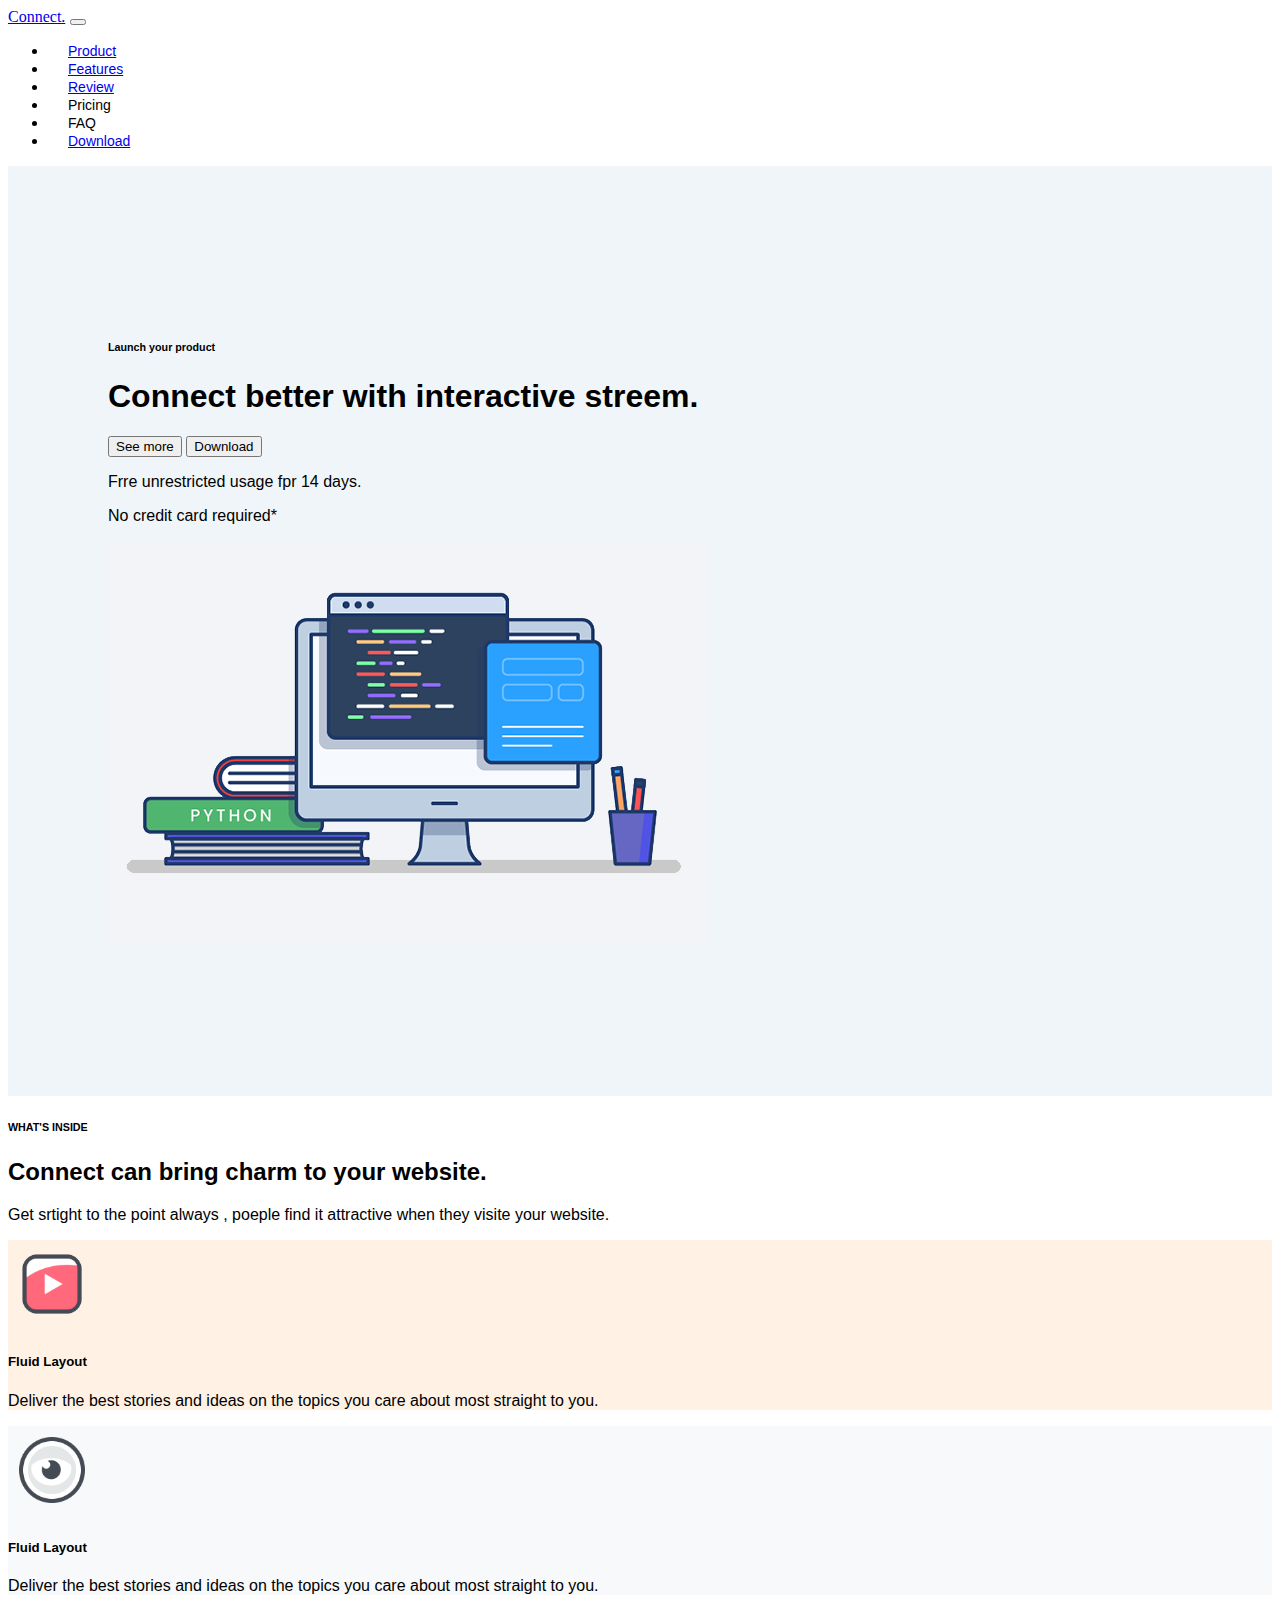
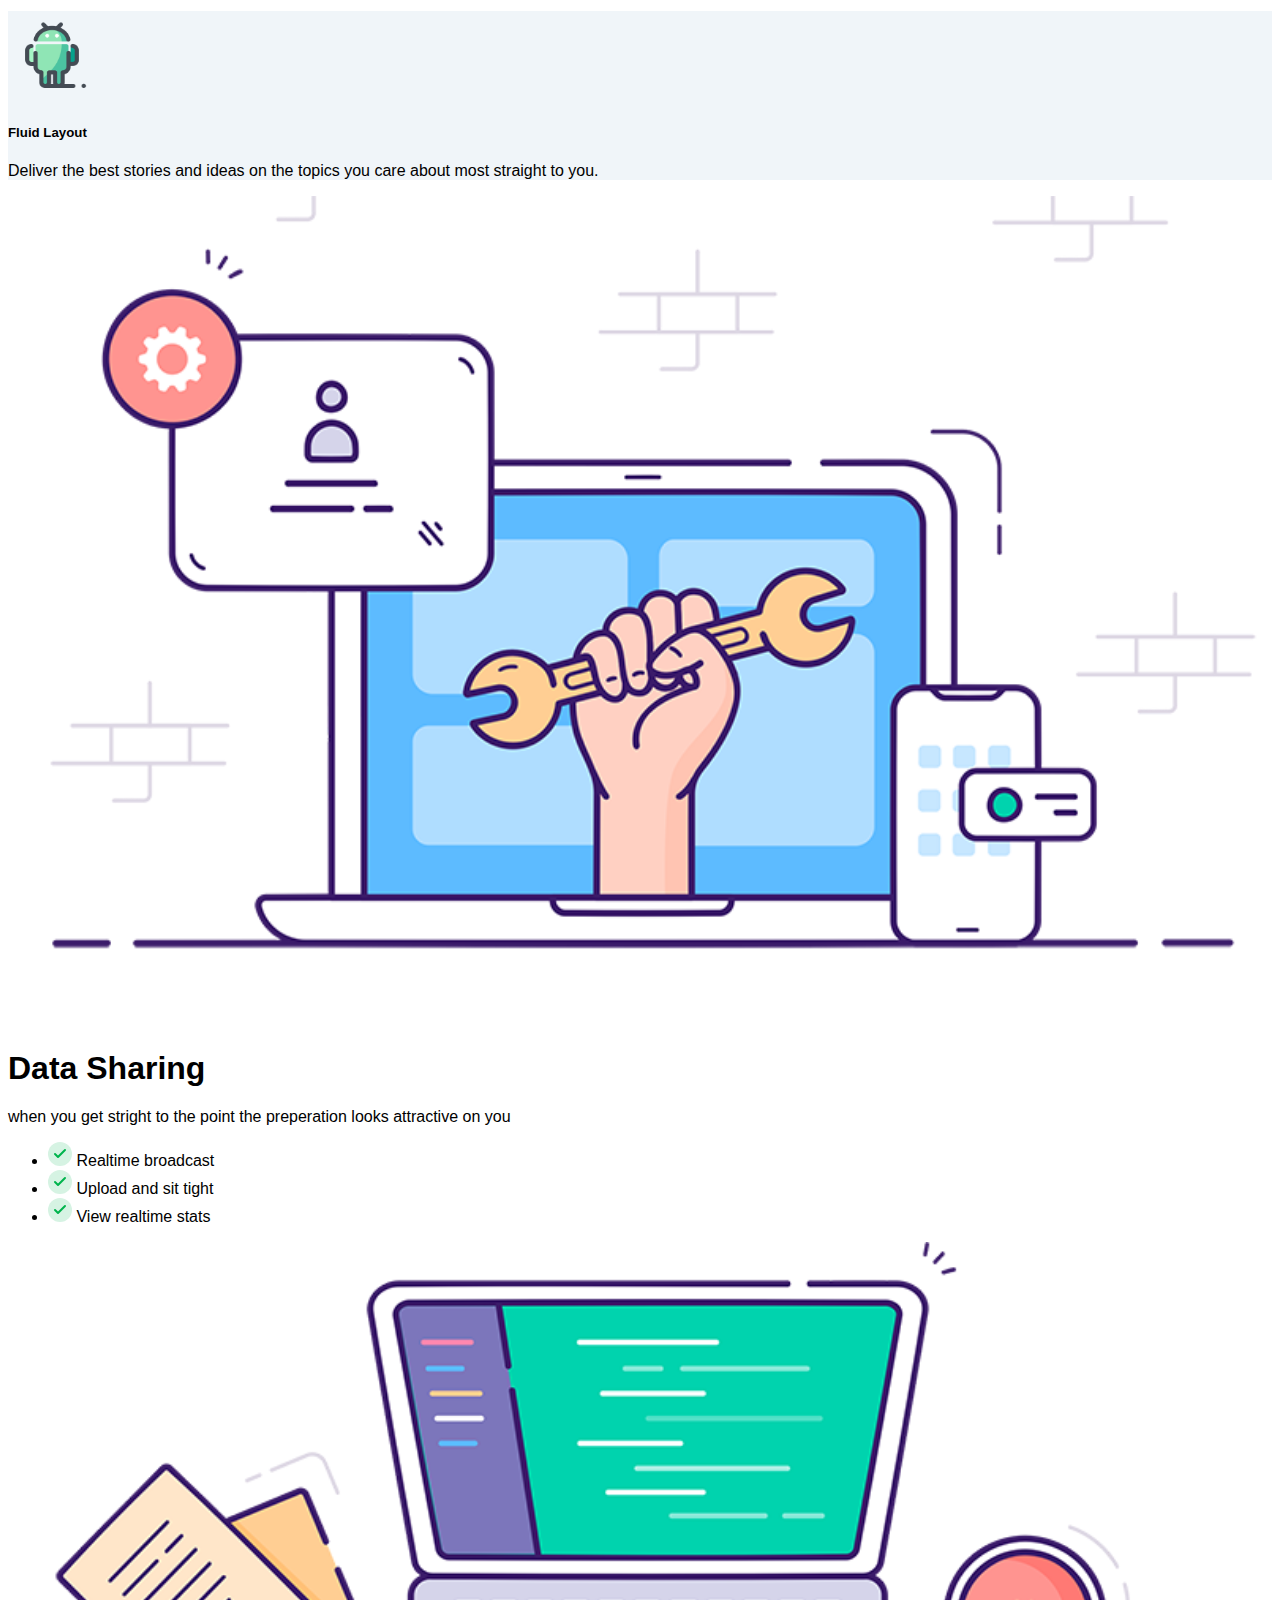
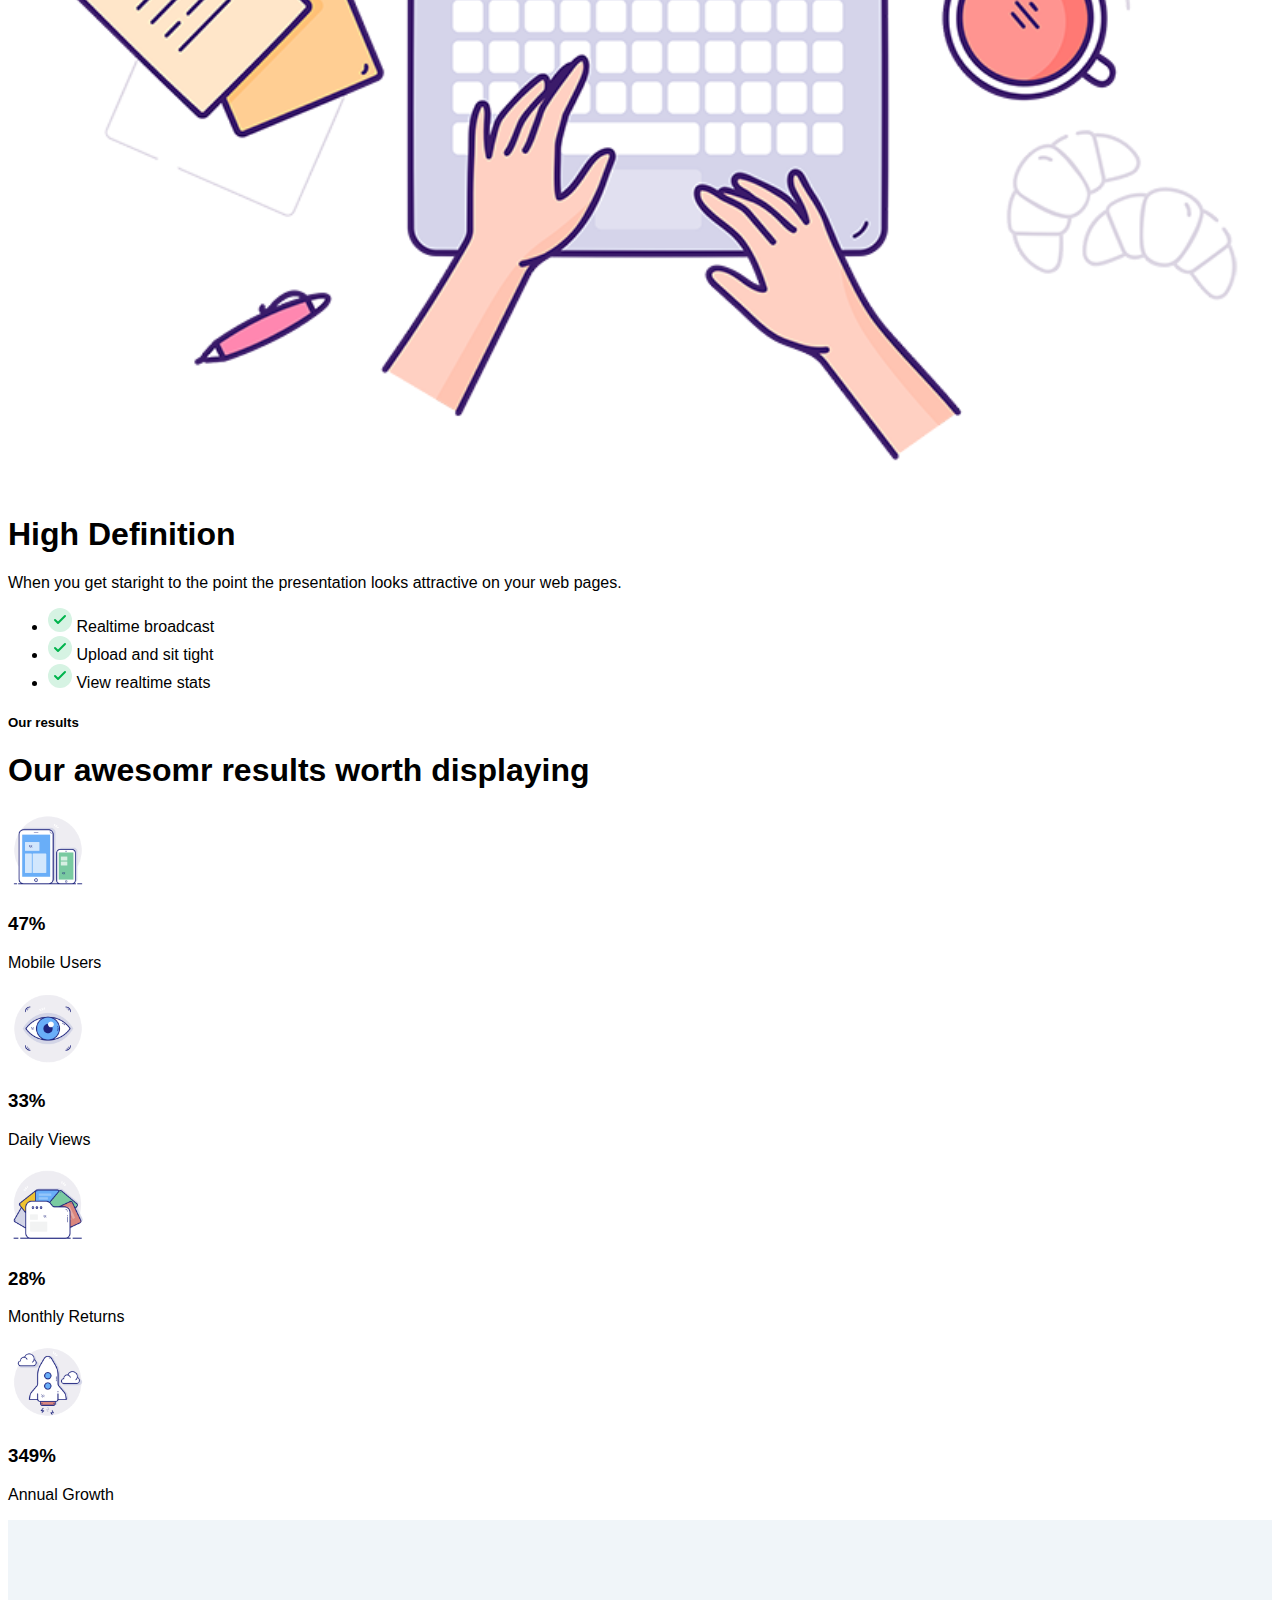
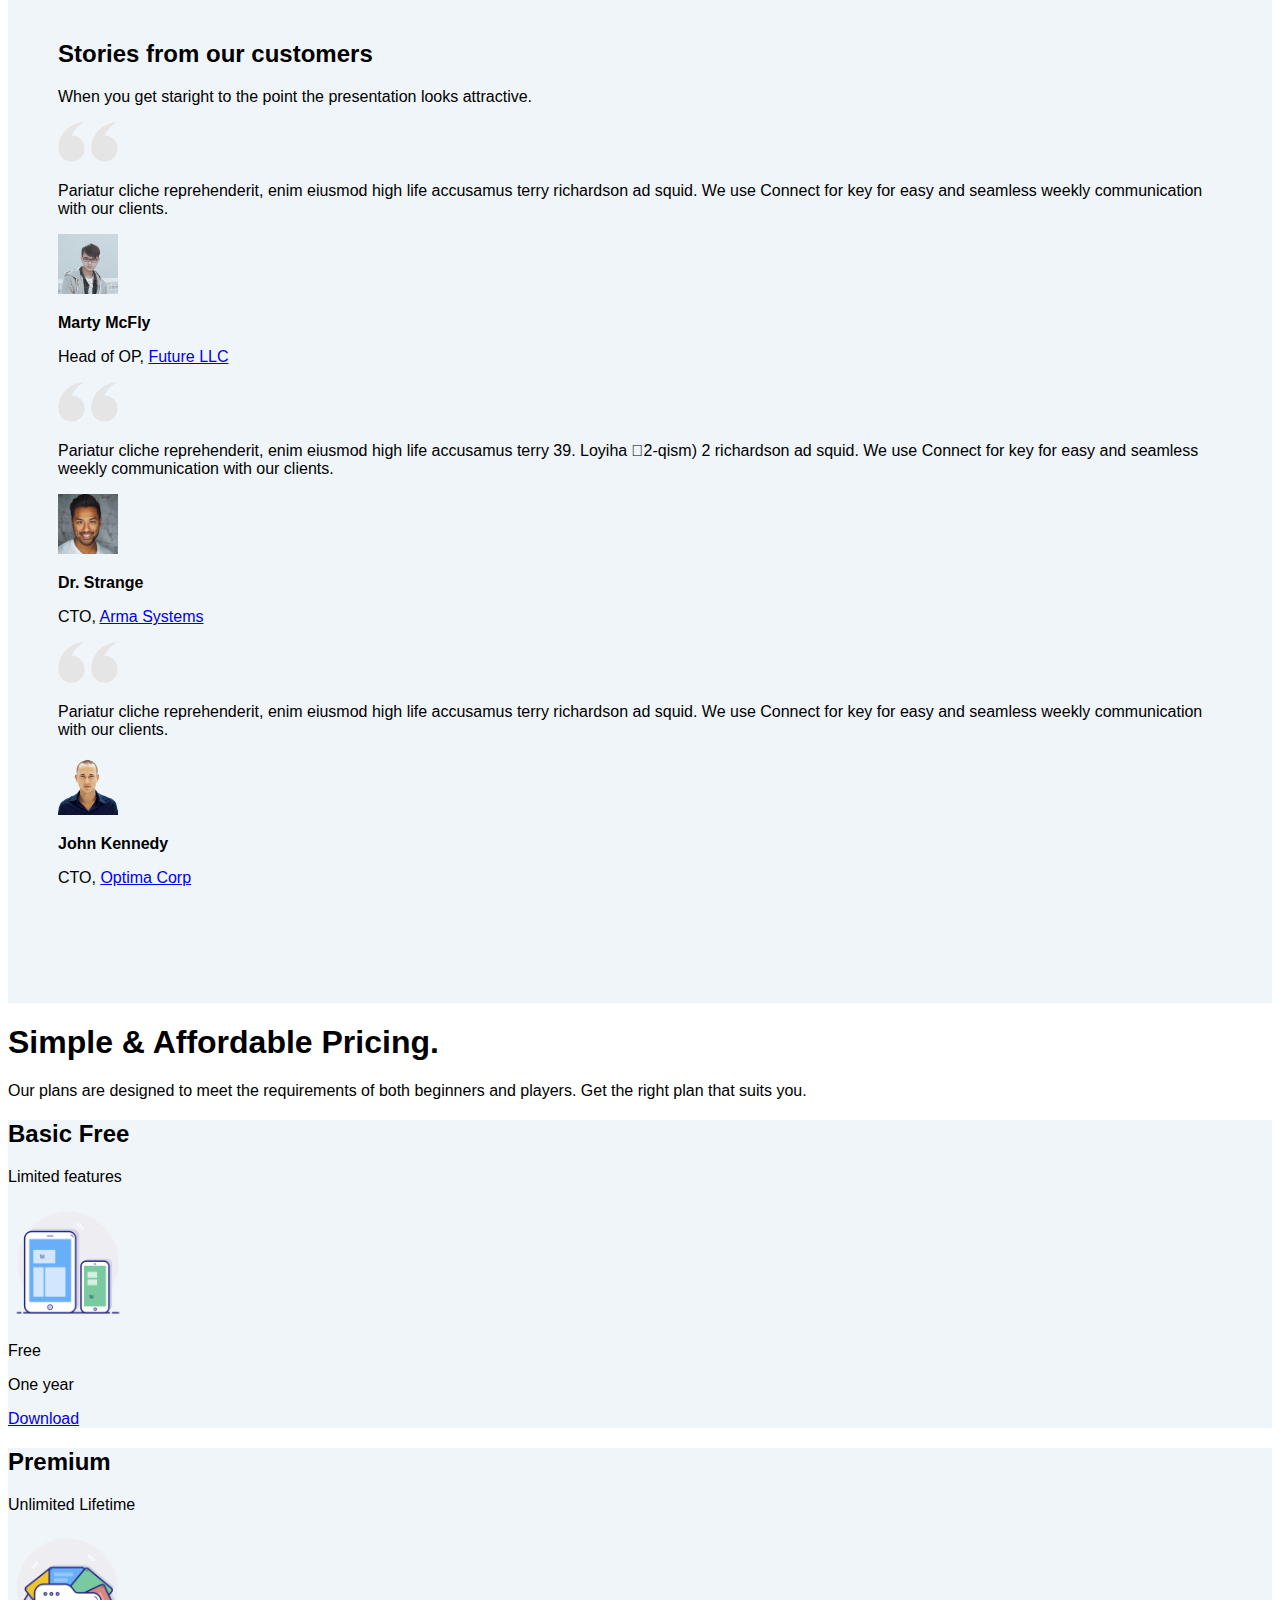
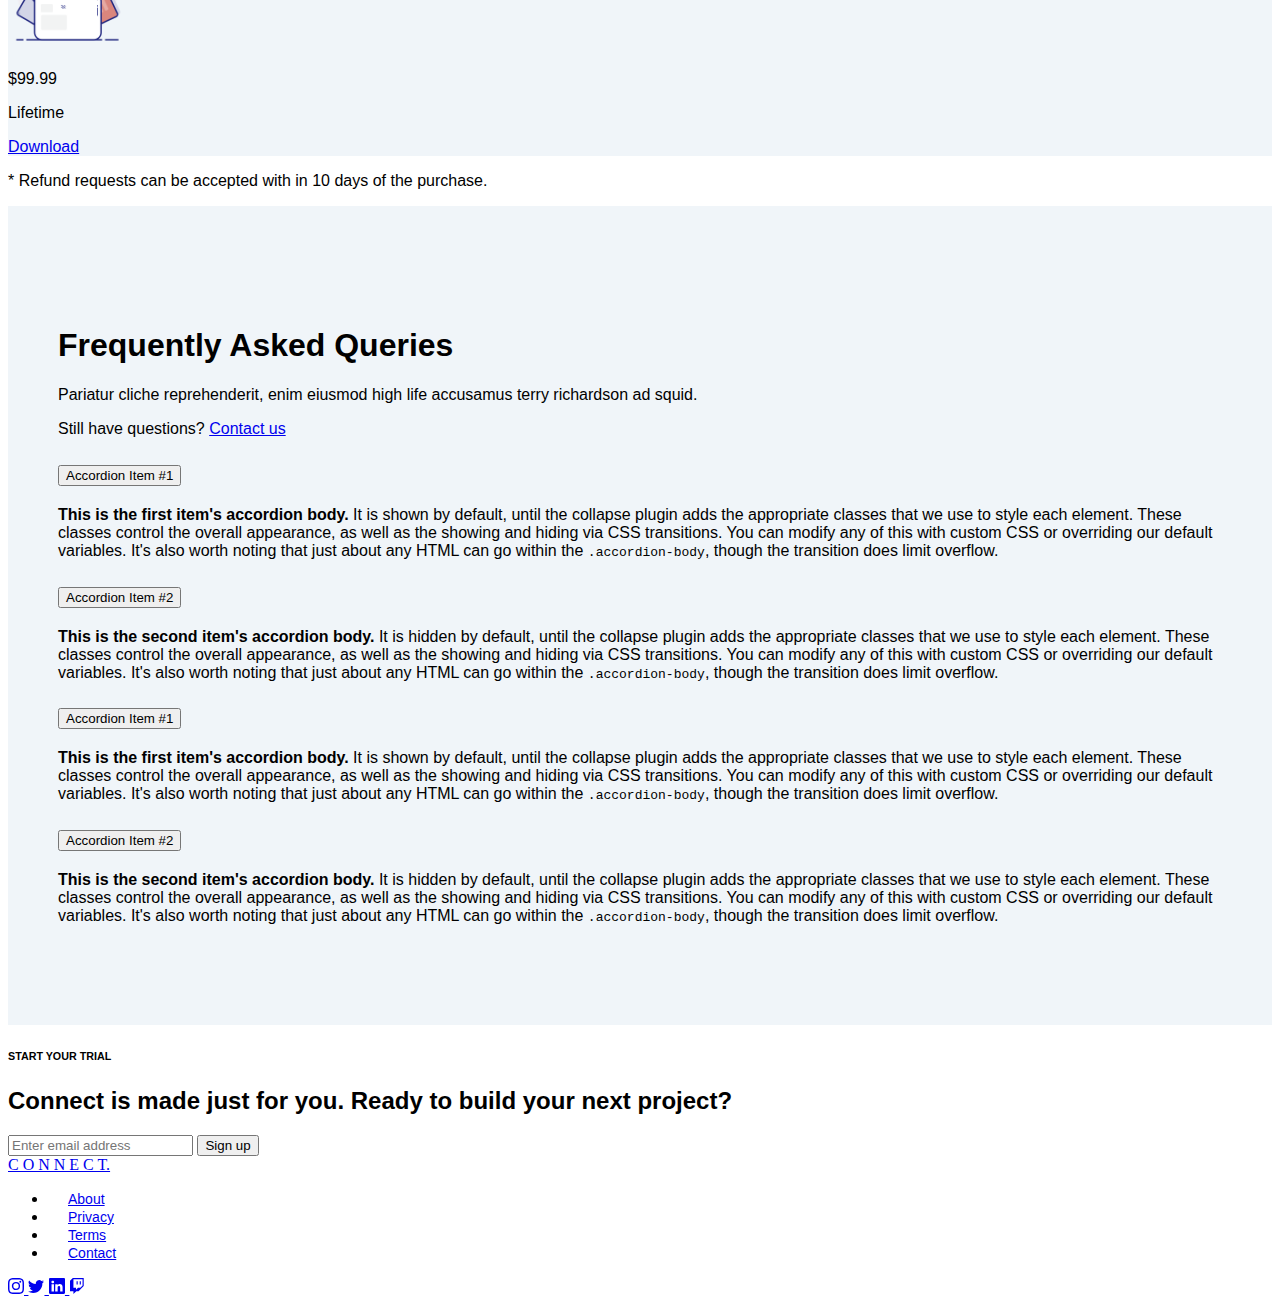
<file: index.html>
<!DOCTYPE html>
<html lang="en">

<head>
    <meta charset="UTF-8">
    <meta http-equiv="X-UA-Compatible" content="IE=edge">
    <meta name="viewport" content="width=device-width, initial-scale=1.0">
  
    <link href="https://cdn.jsdelivr.net/npm/bootstrap@5.1.2/dist/css/bootstrap.min.css" rel="stylesheet" integrity="sha384-uWxY/CJNBR+1zjPWmfnSnVxwRheevXITnMqoEIeG1LJrdI0GlVs/9cVSyPYXdcSF" crossorigin="anonymous">
    <link rel="preconnect" href="https://fonts.googleapis.com">
    <link rel="preconnect" href="https://fonts.gstatic.com" crossorigin>
    <link href="https://fonts.googleapis.com/css2?family=Montserrat:ital,wght@0,100;0,200;0,300;0,400;0,500;0,600;0,700;0,800;0,900;1,100;1,200;1,300;1,400;1,500;1,600;1,700;1,800;1,900&display=swap" rel="stylesheet">
    <link rel="stylesheet" href="./index.css">
    <title></title>
</head>

<body>
  
    <nav class="navbar navbar-expand-md navbar-light bg-white fixed-top">
        <div class="container px-5 py-2">
            <a class="navbar-brand" href="#">Connect.</a>
            <button class="navbar-toggler" type="button" data-bs-toggle="collapse"
                data-bs-target="#navbarSupportedContent" aria-controls="navbarSupportedContent" aria-expanded="false"
                aria-label="Toggle navigation">
                <span class="navbar-toggler-icon"></span>
            </button>
            <div class="collapse navbar-collapse flex-grow-0" id="navbarSupportedContent">
                <ul class="navbar-nav me-auto mb-2 mb-lg-0">
                    <li class="nav-item">
                        <a class="nav-link active" aria-current="page" href="#">Product</a>
                    </li>
                    <li class="nav-item">
                        <a class="nav-link" href="#">Features</a>
                    </li>
                    <li class="nav-item">
                        <a class="nav-link" href="#">Review</a>
                    </li>
                    <li class="nav-item">
                        <a class="nav-link  ">Pricing</a>
                    </li>
                    <li class="nav-item">
                        <a class="nav-link  ">FAQ</a>
                    </li>
                    <li class="nav-item">
                        <a class="nav-link btn btn-outline-secondary" href="#">Download</a>
                    </li>
                </ul>

            </div>
        </div>
    </nav>
   
    <section class="home">
        <div class="container">
            <div class="row flex-column-reverse flex-md-row text-center text-md-start">
                <div class="col-12 col-md-6">
                    <h6 class="text-secondary mb-3 ">Launch your product</h6>
                    <h1>Connect better with interactive streem.</h1>
                    <button type="button" class="btn btn-outline-primary">See more</button>
                    <button type="button" class="btn btn-info">Download</button>
                    <p class="text-secondary mb-0 mt-2">Frre unrestricted usage fpr 14 days.</p>
                    <p class="text-secondary">No credit card required*</p>
                </div>
                <div class="col-12 col-md-6">
                    <img src="./head (1).png" alt="Main image" class="img-fluid">
                </div>

            </div>
        </div>

    </section>
 
    <section class="my-5">
        <div class="container">
            <div class="row">
                <div class="col-12 col-md-5">
                    <h6>WHAT'S INSIDE</h6>
                    <h2>
                        Connect can bring charm to your website.
                    </h2>
                    <p>
                        Get srtight to the point always , poeple find it attractive when they visite your website.
                    </p>
                </div>
            </div>
            <div class="row">
                <div class="col-12 offset-1 col-md-4 offset-md-0 mb-3 mb-md-0">
                    <div class="card border-0 p-5 about-card-1">
                        <img src="./cat1.png" class="card-img-top" alt="..." style="width: 88px;">
                        <div class="card-body">
                            <h5 class="card-title">Fluid Layout</h5>
                            <p class="card-text text-secondary">Deliver the best stories and ideas on the topics you
                                care about most straight to you.</p>
                        </div>
                    </div>
                </div>
                <div class="col-12 offset-1 col-md-4 offset-md-0 mb-3 mb-md-0">
                    <div class="card border-0 p-5 about-card-2">
                        <img src="./cat2.png" class="card-img-top" alt="..." style="width: 88px;">
                        <div class="card-body">
                            <h5 class="card-title">Fluid Layout</h5>
                            <p class="card-text text-secondary">Deliver the best stories and ideas on the topics you
                                care about most straight to you.</p>
                        </div>
                    </div>
                </div>
                <div class="col-12 offset-1 col-md-4 offset-md-0 mb-3 mb-md-0">
                    <div class="card border-0 p-5 about-card-3">
                        <img src="./cat3.png" class="card-img-top" alt="..." style="width: 88px;">
                        <div class="card-body">
                            <h5 class="card-title">Fluid Layout</h5>
                            <p class="card-text text-secondary">Deliver the best stories and ideas on the topics you
                                care about most straight to you.</p>
                        </div>
                    </div>
                </div>
            </div>
        </div>
    </section>
  
    <div class="container p-5 features-container">
        <div class="row mb-5 mb-md-0">
            <div class="col-12 col-md-5 offset-md-1">
                <img src="./support (1).png" style="width: 100%;" alt="...">
            </div>
            <div class="col-12 col-md-5 d-flex flex-column justify-content-center">
                <h1>Data Sharing</h1>
                <p>when you get stright to the point the preperation looks attractive on you </p>
                <ul class="list-unstyled">
                    <li>
                        <img src="./tick.svg" alt="...">
                        Realtime broadcast
                    </li>
                    <li>
                        <img src="./tick.svg" alt="...">
                        Upload and sit tight
                    </li>
                    <li>
                        <img src="./tick.svg" alt="...">
                        View realtime stats
                    </li>
                </ul>
            </div>
        </div>
        <div class="row flex-row-reverse mb-5 mb-md-0">
            <div class="col-12 col-md-5 offset-md-1">
                <img src="./write.png" style="width: 100%;" alt="...">
            </div>
            <div class="col-12 col-md-5 d-flex flex-column justify-content-center">
                <h1>High Definition</h1>
                <p>When you get staright to the point the presentation looks attractive on your web pages. </p>
                <ul class="list-unstyled">
                    <li>
                        <img src="./tick.svg" alt="...">
                        Realtime broadcast
                    </li>
                    <li>
                        <img src="./tick.svg" alt="...">
                        Upload and sit tight
                    </li>
                    <li>
                        <img src="./tick.svg" alt="...">
                        View realtime stats
                    </li>
                </ul>
            </div>
        </div>
    </div>
 
    <div class="results">
        <div class="container-md text-center">
            <h5>Our results</h5>
            <h1>Our awesomr results worth displaying</h1>
            <div class="row">
                <div class="col-6 col-sm-3">
                    <img src="./f1.png" alt="..." class="img-fluid" style="width: 80px;">
                    <h3>47%</h3>
                    <p class="text-secondary">Mobile Users</p>
                </div>

                <div class="col-6 col-sm-3">
                    <img src="./f2.png" alt="..." class="img-fluid" style="width: 80px;">
                    <h3>33%</h3>
                    <p class="text-secondary">Daily Views</p>
                </div>

                <div class="col-6 col-sm-3">
                    <img src="./f3.png" alt="..." class="img-fluid" style="width: 80px;">
                    <h3>28%</h3>
                    <p class="text-secondary">Monthly Returns</p>
                </div>
                <div class="col-6 col-sm-3">
                    <img src="./f4.png" alt="..." class="img-fluid" style="width: 80px;">
                    <h3>349%</h3>
                    <p class="text-secondary">Annual Growth</p>
                </div>
            </div>
        </div>
    </div>
 
    <section class="reviews my-5">
        <div class="container reviews__container">
            <div class="row">
                <div class="col-12 col-md-4 mb-5 mb-md-0">
                    <h2>Stories from our customers</h2>
                    <p class="text-secondary">
                        When you get staright to the point the presentation looks attractive.
                    </p>
                </div>
                <div class="col-12 col-md-6 offset-md-1">
                    <div id="carouselExampleSlidesOnly" class="carousel slide" data-bs-ride="carousel">
                        <div class="carousel-inner">
                       
                            <div class="carousel-item active">
                                <div>
                                    <img src="./quote.svg" alt="Quote svg" style="width: 60px;"
                                        class="float-start pe-2">
                                    <p class="text-secondary lh-lg">
                                        Pariatur cliche reprehenderit, enim eiusmod high life accusamus terry
                                        richardson ad squid. We use Connect for key for easy and seamless
                                        weekly communication with our clients.
                                    </p>
                                </div>
                                <div class="d-flex align-items-center mt-4">
                                    <img src="./rev2.png" alt="Review 1" style="width: 60px;"
                                        class="rounded-circle">
                                    <div class="ps-2">
                                        <p class="mb-1">
                                            <strong>Marty McFly</strong>
                                        </p>
                                        <p class="mb-0 text-secondary">
                                            Head of OP,
                                            <a href="#" class="text-decoration-none">Future LLC</a>
                                        </p>
                                    </div>
                                </div>
                            </div>
                          
                            <div class="carousel-item">
                                <div>
                                    <img src="./quote.svg" alt="Quote svg" style="width: 60px;"
                                        class="float-start pe-2">
                                    <p class="text-secondary lh-lg">
                                        Pariatur cliche reprehenderit, enim eiusmod high life accusamus terry
                                        39. Loyiha 2-qism) 2
                                        richardson ad squid. We use Connect for key for easy and seamless
                                        weekly communication with our clients.
                                    </p>
                                </div>
                                <div class="d-flex align-items-center mt-4">
                                    <img src="./rev.png" alt="Review 1" style="width: 60px;"
                                        class="rounded-circle">
                                    <div class="ps-2">
                                        <p class="mb-1">
                                            <strong>Dr. Strange</strong>
                                        </p>
                                        <p class="mb-0 text-secondary">
                                            CTO,
                                            <a href="#" class="text-decoration-none">Arma Systems</a>
                                        </p>
                                    </div>
                                </div>
                            </div>
                       
                            <div class="carousel-item">
                                <div>
                                    <img src="./quote.svg" alt="Quote svg" style="width: 60px;"
                                        class="float-start pe-2">
                                    <p class="text-secondary lh-lg">
                                        Pariatur cliche reprehenderit, enim eiusmod high life accusamus terry
                                        richardson ad squid. We use Connect for key for easy and seamless
                                        weekly communication with our clients.
                                    </p>
                                </div>
                                <div class="d-flex align-items-center mt-4">
                                    <img src="./rev3.png" alt="Review 1" style="width: 60px;"
                                        class="rounded-circle">
                                    <div class="ps-2">
                                        <p class="mb-1">
                                            <strong>John Kennedy</strong>
                                        </p>
                                        <p class="mb-0 text-secondary">
                                            CTO,
                                            <a href="#" class="text-decoration-none">Optima Corp</a>
                                        </p>
                                    </div>
                                </div>
                            </div>
                            <!-- /Carousel item 3 -->
                        </div>
                    </div>
                </div>
            </div>
        </div>
    </section>
    <!-- /Review -->

    <!-- Pricing -->
    <section class="pricing my-5">
        <div class="container text-center">
            <h1>Simple & Affordable Pricing.</h1>
            <p class="mb-5 text-secondary">
                Our plans are designed to meet the requirements of both beginners
                and players. Get the right plan that suits you.
            </p>
            <div class="row">
                <div class="col-12 offset-md-1 col-md-5 mb-4 mb-md-0">
                    <div class="card border-0 p-5" style="background-color: #f0f5f9;">
                        <div class="card-body">
                            <h2 class="card-title">Basic Free</h2>
                            <p class="text-secondary">Limited features</p>
                            <img src="./f1 (1).png" alt="Pricing 1 image" style="width: 120px;">

                            <p class="card-text">
                            <p class="fs-1 fw-light mb-0">Free</p>
                            <p>One year</p>
                            </p>
                            <a href="#" class="btn btn-warning">Download</a>
                        </div>
                    </div>
                </div>
                <div class="col-12 col-md-5">
                    <div class="card border-0 p-5" style="background-color: #f0f5f9;">
                        <div class="card-body">
                            <h2 class="card-title">Premium</h2>
                            <p class="text-secondary">Unlimited Lifetime</p>
                            <img src="./f3 (1).png" alt="Pricing 2 image" style="width: 120px;">
                            <p class="card-text">
                            <p class="fs-1 fw-light mb-0">$99.99</p>
                            <p>Lifetime</p>
                            </p>
                            <a href="#" class="btn btn-outline-info">Download</a>
                        </div>
                    </div>
                </div>
            </div>
            <p class="mt-4 text-secondary">* Refund requests can be accepted with in 10 days of the purchase.</p>
        </div>
    </section>
    <!-- /Pricing -->

    <!-- FAQ -->
    <div class="container faq-container">
        <h1>Frequently Asked Queries</h1>
        <p>
            Pariatur cliche reprehenderit, enim eiusmod high life accusamus terry richardson ad squid.
        </p>
        <p>
            Still have questions?
            <a href="#" class="text-decoration-none">Contact us</a>
        </p>

        <div class="row">
            <div class="col-6">
                <div class="accordion" id="accordionExample">
                    <div class="accordion-item">
                        <h2 class="accordion-header" id="headingOne">
                            <button class="accordion-button" type="button" data-bs-toggle="collapse"
                                data-bs-target="#collapseOne" aria-expanded="true" aria-controls="collapseOne">
                                Accordion Item #1
                            </button>
                        </h2>
                        <div id="collapseOne" class="accordion-collapse collapse show" aria-labelledby="headingOne"
                            data-bs-parent="#accordionExample">
                            <div class="accordion-body">
                                <strong>This is the first item's accordion body.</strong> It is shown by default, until
                                the collapse plugin adds the appropriate classes that we use to style each element.
                                These classes control the overall appearance, as well as the showing and hiding via CSS
                                transitions. You can modify any of this with custom CSS or overriding our default
                                variables. It's also worth noting that just about any HTML can go within the
                                <code>.accordion-body</code>, though the transition does limit overflow.
                            </div>
                        </div>
                    </div>
                    <div class="accordion-item">
                        <h2 class="accordion-header" id="headingTwo">
                            <button class="accordion-button collapsed" type="button" data-bs-toggle="collapse"
                                data-bs-target="#collapseTwo" aria-expanded="false" aria-controls="collapseTwo">
                                Accordion Item #2
                            </button>
                        </h2>
                        <div id="collapseTwo" class="accordion-collapse collapse" aria-labelledby="headingTwo"
                            data-bs-parent="#accordionExample">
                            <div class="accordion-body">
                                <strong>This is the second item's accordion body.</strong> It is hidden by default,
                                until the collapse plugin adds the appropriate classes that we use to style each
                                element. These classes control the overall appearance, as well as the showing and hiding
                                via CSS transitions. You can modify any of this with custom CSS or overriding our
                                default variables. It's also worth noting that just about any HTML can go within the
                                <code>.accordion-body</code>, though the transition does limit overflow.
                            </div>
                        </div>
                    </div>

                </div>
            </div>
            <div class="col-6">
                <div class="accordion" id="accordionExample">
                    <div class="accordion-item">
                        <h2 class="accordion-header" id="headingthree">
                            <button class="accordion-button" type="button" data-bs-toggle="collapse"
                                data-bs-target="#collapsethree" aria-expanded="true" aria-controls="collapseOne">
                                Accordion Item #1
                            </button>
                        </h2>
                        <div id="collapsethree" class="accordion-collapse collapse show" aria-labelledby="headingOne"
                            data-bs-parent="#accordionExample">
                            <div class="accordion-body">
                                <strong>This is the first item's accordion body.</strong> It is shown by default, until
                                the collapse plugin adds the appropriate classes that we use to style each element.
                                These classes control the overall appearance, as well as the showing and hiding via CSS
                                transitions. You can modify any of this with custom CSS or overriding our default
                                variables. It's also worth noting that just about any HTML can go within the
                                <code>.accordion-body</code>, though the transition does limit overflow.
                            </div>
                        </div>
                    </div>
                    <div class="accordion-item">
                        <h2 class="accordion-header" id="headingfour">
                            <button class="accordion-button collapsed" type="button" data-bs-toggle="collapse"
                                data-bs-target="#collapsefour" aria-expanded="false" aria-controls="collapseTwo">
                                Accordion Item #2
                            </button>
                        </h2>
                        <div id="collapsefour" class="accordion-collapse collapse" aria-labelledby="headingTwo"
                            data-bs-parent="#accordionExample">
                            <div class="accordion-body">
                                <strong>This is the second item's accordion body.</strong> It is hidden by default,
                                until the collapse plugin adds the appropriate classes that we use to style each
                                element. These classes control the overall appearance, as well as the showing and hiding
                                via CSS transitions. You can modify any of this with custom CSS or overriding our
                                default variables. It's also worth noting that just about any HTML can go within the
                                <code>.accordion-body</code>, though the transition does limit overflow.
                            </div>
                        </div>
                    </div>
                </div>
            </div>
        </div>


    </div>
 
    <section class="start-trial">
        <div class="container text-center mb-5">
            <div class="row">
                <div class="col-11 offset-1 col-md-6 offset-md-3">
                    <h6 class="text-success">START YOUR TRIAL</h6>
                    <h2>Connect is made just for you. Ready to build your next project?</h2>
                </div>
                <div class="col-11 offset-1 col-md-6 offset-md-3 mt-3">
                    <div class="input-group mb-3 px-5">
                        <input type="text" class="form-control" placeholder="Enter email address"
                            aria-label="Recipient's username" aria-describe>
                        <button class="btn btn-success" type="button" id="button-addon2">Sign up</button>
                    </div>
                </div>
            </div>
        </div>
    </section>
   
    <footer>
        <nav class="navbar navbar-light bg-light py-3">
            <div class="container justify-content-between text-center">
                <a class="navbar-brand text-success mx-auto mx-md-0" href="#">C O N N E C T.</a>
                <ul class="navbar-nav me-auto mb-2 mb-lg-0 flex-row mx-md-0">
                    <li class="nav-item">
                        <a class="nav-link" aria-current="page" href="#">About</a>
                    </li>
                    <li class="nav-item">
                        <a class="nav-link" href="#">Privacy</a>
                    </li>
                    <li class="nav-item">
                        <a class="nav-link" href="#">Terms</a>
                    </li>
                    <li class="nav-item">
                        <a class="nav-link" href="#">Contact</a>
                    </li>
                </ul>
                <div class="d-flex mx-auto mx-md-0">
                    <a href="#" class="ms-3 text-success">
                        <svg xmlns="http://www.w3.org/2000/svg" width="16" height="16" fill="currentColor"
                            class="bi bi-instagram" viewBox="0 0 16 16">
                            <path
                                d="M8 0C5.829 0 5.556.01 4.703.048 3.85.088 3.269.222 2.76.42a3.917 3.917 0 0 0-1.417.923A3.927 3.927 0 0 0 .42 2.76C.222 3.268.087 3.85.048 4.7.01 5.555 0 5.827 0 8.001c0 2.172.01 2.444.048 3.297.04.852.174 1.433.372 1.942.205.526.478.972.923 1.417.444.445.89.719 1.416.923.51.198 1.09.333 1.942.372C5.555 15.99 5.827 16 8 16s2.444-.01 3.298-.048c.851-.04 1.434-.174 1.943-.372a3.916 3.916 0 0 0 1.416-.923c.445-.445.718-.891.923-1.417.197-.509.332-1.09.372-1.942C15.99 10.445 16 10.173 16 8s-.01-2.445-.048-3.299c-.04-.851-.175-1.433-.372-1.941a3.926 3.926 0 0 0-.923-1.417A3.911 3.911 0 0 0 13.24.42c-.51-.198-1.092-.333-1.943-.372C10.443.01 10.172 0 7.998 0h.003zm-.717 1.442h.718c2.136 0 2.389.007 3.232.046.78.035 1.204.166 1.486.275.373.145.64.319.92.599.28.28.453.546.598.92.11.281.24.705.275 1.485.039.843.047 1.096.047 3.231s-.008 2.389-.047 3.232c-.035.78-.166 1.203-.275 1.485a2.47 2.47 0 0 1-.599.919c-.28.28-.546.453-.92.598-.28.11-.704.24-1.485.276-.843.038-1.096.047-3.232.047s-2.39-.009-3.233-.047c-.78-.036-1.203-.166-1.485-.276a2.478 2.478 0 0 1-.92-.598 2.48 2.48 0 0 1-.6-.92c-.109-.281-.24-.705-.275-1.485-.038-.843-.046-1.096-.046-3.233 0-2.136.008-2.388.046-3.231.036-.78.166-1.204.276-1.486.145-.373.319-.64.599-.92.28-.28.546-.453.92-.598.282-.11.705-.24 1.485-.276.738-.034 1.024-.044 2.515-.045v.002zm4.988 1.328a.96.96 0 1 0 0 1.92.96.96 0 0 0 0-1.92zm-4.27 1.122a4.109 4.109 0 1 0 0 8.217 4.109 4.109 0 0 0 0-8.217zm0 1.441a2.667 2.667 0 1 1 0 5.334 2.667 2.667 0 0 1 0-5.334z" />
                        </svg>
                    </a>
                    <a href="#" class="ms-3 text-success">
                        <svg xmlns="http://www.w3.org/2000/svg" width="16" height="16" fill="currentColor"
                            class="bi bi-twitter" viewBox="0 0 16 16">
                            <path
                                d="M5.026 15c6.038 0 9.341-5.003 9.341-9.334 0-.14 0-.282-.006-.422A6.685 6.685 0 0 0 16 3.542a6.658 6.658 0 0 1-1.889.518 3.301 3.301 0 0 0 1.447-1.817 6.533 6.533 0 0 1-2.087.793A3.286 3.286 0 0 0 7.875 6.03a9.325 9.325 0 0 1-6.767-3.429 3.289 3.289 0 0 0 1.018 4.382A3.323 3.323 0 0 1 .64 6.575v.045a3.288 3.288 0 0 0 2.632 3.218 3.203 3.203 0 0 1-.865.115 3.23 3.23 0 0 1-.614-.057 3.283 3.283 0 0 0 3.067 2.277A6.588 6.588 0 0 1 .78 13.58a6.32 6.32 0 0 1-.78-.045A9.344 9.344 0 0 0 5.026 15z" />
                        </svg>
                    </a>
                    <a href="#" class="ms-3 text-success">
                        <svg xmlns="http://www.w3.org/2000/svg" width="16" height="16" fill="currentColor"
                            class="bi bi-linkedin" viewBox="0 0 16 16">
                            <path
                                d="M0 1.146C0 .513.526 0 1.175 0h13.65C15.474 0 16 .513 16 1.146v13.708c0 .633-.526 1.146-1.175 1.146H1.175C.526 16 0 15.487 0 14.854V1.146zm4.943 12.248V6.169H2.542v7.225h2.401zm-1.2-8.212c.837 0 1.358-.554 1.358-1.248-.015-.709-.52-1.248-1.342-1.248-.822 0-1.359.54-1.359 1.248 0 .694.521 1.248 1.327 1.248h.016zm4.908 8.212V9.359c0-.216.016-.432.08-.586.173-.431.568-.878 1.232-.878.869 0 1.216.662 1.216 1.634v3.865h2.401V9.25c0-2.22-1.184-3.252-2.764-3.252-1.274 0-1.845.7-2.165 1.193v.025h-.016a5.54 5.54 0 0 1 .016-.025V6.169h-2.4c.03.678 0 7.225 0 7.225h2.4z" />
                        </svg>
                    </a>
                    <a href="#" class="ms-3 text-success">
                        <svg xmlns="http://www.w3.org/2000/svg" width="16" height="16" fill="currentColor"
                            class="bi bi-twitch" viewBox="0 0 16 16">
                            <path
                                d="M3.857 0 1 2.857v10.286h3.429V16l2.857-2.857H9.57L14.714 8V0H3.857zm9.714 7.429-2.285 2.285H9l-2 2v-2H4.429V1.143h9.142v6.286z" />
                            <path d="M11.857 3.143h-1.143V6.57h1.143V3.143zm-3.143 0H7.571V6.57h1.143V3.143z" />
                        </svg>
                    </a>
                    </form>
                </div>
        </nav>
    </footer>
    <script src="https://cdn.jsdelivr.net/npm/@popperjs/core@2.11.8/dist/umd/popper.min.js" integrity="sha384-I7E8VVD/ismYTF4hNIPjVp/Zjvgyol6VFvRkX/vR+Vc4jQkC+hVqc2pM8ODewa9r" crossorigin="anonymous"></script>
    <script src="https://cdn.jsdelivr.net/npm/bootstrap@5.3.3/dist/js/bootstrap.min.js" integrity="sha384-0pUGZvbkm6XF6gxjEnlmuGrJXVbNuzT9qBBavbLwCsOGabYfZo0T0to5eqruptLy" crossorigin="anonymous"></script>
    <script src="https://cdn.jsdelivr.net/npm/bootstrap@5.1.3/dist/js/bootstrap.bundle.min.js"  integrity="sha384-ka7Sk0Gln4gmtz2MlQnikT1wXgYsOg+OMhuP+IlRH9sENBO0LRn5q+8nbTov4+1p" crossorigin="anonymous"></script>
</body>

</html>
</file>
<file: index.css>
@media (min-width: 1500px){
    .container{
        max-width: 1250 ;
    }
}
body{
    font-family: 'roboto', sans-serif;
}


.navbar-brand{
    font-family: '';
    font-weight: 500;
}

.navbar-light .navbar-nav .nav-link.active,
.navbar-light .navbar-nav .show>.nav-link,
.navbar-light .navbar-nav .nav-link{
    font-family: 'roboto', sans-serif;
    font-weight: 500;
    font-size: 14px;
    padding: 10px 20px;
}




.home{
    background-color: #F0F5F9;
    padding: 150px  100px ;
}




.about-card-1{
    background-color: #FFF2E5;
}

.about-card-2{
    background-color: #F8F9FA;
}

.about-card-3{
    background-color: #F0F5F9;
}


.reviews__container{
    background-color: #F0F5F9;
    padding: 100px 50px ;
}

.faq-container{
    background-color: #F0F5F9;
    padding: 100px 50px ;
}
</file>
